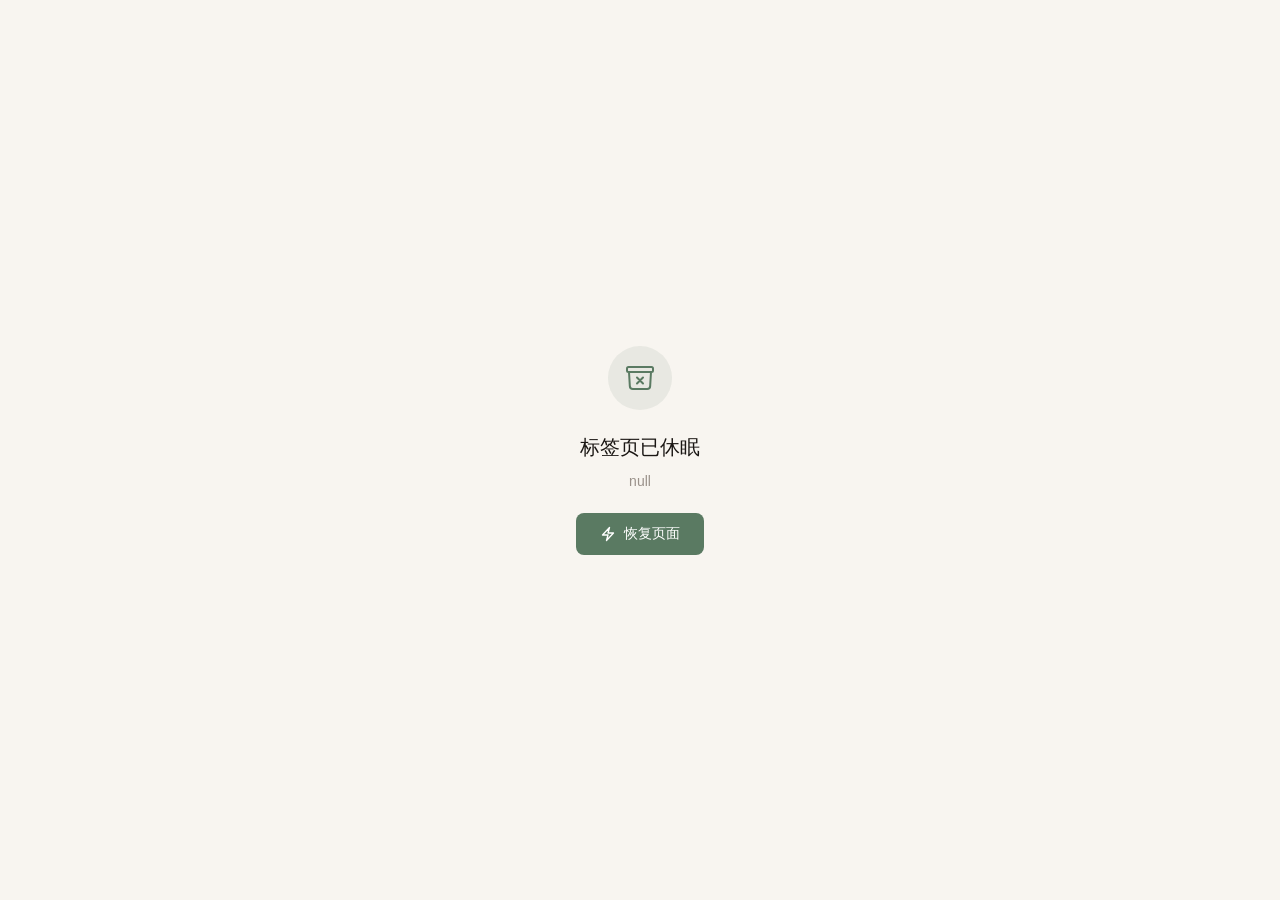
<file: extension/suspended.html>
<!DOCTYPE html>
<html lang="zh">
<head>
  <meta charset="UTF-8">
  <title>标签页已休眠 - TabCove</title>
  <style>
    :root {
      --ink: #1a1613;
      --paper: #f8f5f0;
      --muted: #9a918a;
      --accent-sage: #5a7a62;
    }
    * { margin: 0; padding: 0; box-sizing: border-box; }
    body {
      font-family: 'DM Sans', -apple-system, sans-serif;
      background: var(--paper);
      color: var(--ink);
      min-height: 100vh;
      display: flex;
      align-items: center;
      justify-content: center;
      padding: 24px;
    }
    .container {
      text-align: center;
      max-width: 400px;
    }
    .icon {
      width: 64px;
      height: 64px;
      margin: 0 auto 24px;
      background: rgba(90, 122, 98, 0.1);
      border-radius: 50%;
      display: flex;
      align-items: center;
      justify-content: center;
    }
    .icon svg {
      width: 32px;
      height: 32px;
      color: var(--accent-sage);
    }
    h1 {
      font-size: 20px;
      font-weight: 500;
      margin-bottom: 12px;
    }
    .title {
      font-size: 14px;
      color: var(--muted);
      margin-bottom: 24px;
      word-break: break-all;
    }
    .restore-btn {
      display: inline-flex;
      align-items: center;
      gap: 8px;
      padding: 12px 24px;
      background: var(--accent-sage);
      color: white;
      border: none;
      border-radius: 8px;
      font-size: 14px;
      font-weight: 500;
      cursor: pointer;
      transition: opacity 0.2s;
    }
    .restore-btn:hover {
      opacity: 0.85;
    }
  </style>
</head>
<body>
  <div class="container">
    <div class="icon">
      <svg xmlns="http://www.w3.org/2000/svg" fill="none" viewBox="0 0 24 24" stroke-width="1.5" stroke="currentColor">
        <path stroke-linecap="round" stroke-linejoin="round" d="M20.25 7.5l-.625 10.632a2.25 2.25 0 01-2.247 2.118H6.622a2.25 2.25 0 01-2.247-2.118L3.75 7.5m6 4.125l2.25 2.25m0 0l2.25 2.25M12 13.875l2.25-2.25M12 13.875l-2.25 2.25M3.375 7.5h17.25c.621 0 1.125-.504 1.125-1.125v-1.5c0-.621-.504-1.125-1.125-1.125H3.375c-.621 0-1.125.504-1.125 1.125v1.5c0 .621.504 1.125 1.125 1.125z" />
      </svg>
    </div>
    <h1>标签页已休眠</h1>
    <p class="title" id="pageTitle">—</p>
    <button class="restore-btn" id="restoreBtn">
      <svg xmlns="http://www.w3.org/2000/svg" fill="none" viewBox="0 0 24 24" stroke-width="2" stroke="currentColor" width="16" height="16">
        <path stroke-linecap="round" stroke-linejoin="round" d="M3.75 13.5l10.5-11.25L12 10.5h8.25L9.75 21.75 12 13.5H3.75z" />
      </svg>
      恢复页面
    </button>
  </div>
  <script>
    const params = new URLSearchParams(window.location.search);
    const url = params.get('url');
    const title = params.get('title') || url;

    document.getElementById('pageTitle').textContent = decodeURIComponent(title);
    document.getElementById('restoreBtn').addEventListener('click', () => {
      if (url) {
        window.location.href = decodeURIComponent(url);
      }
    });
  </script>
</body>
</html>
</file>
